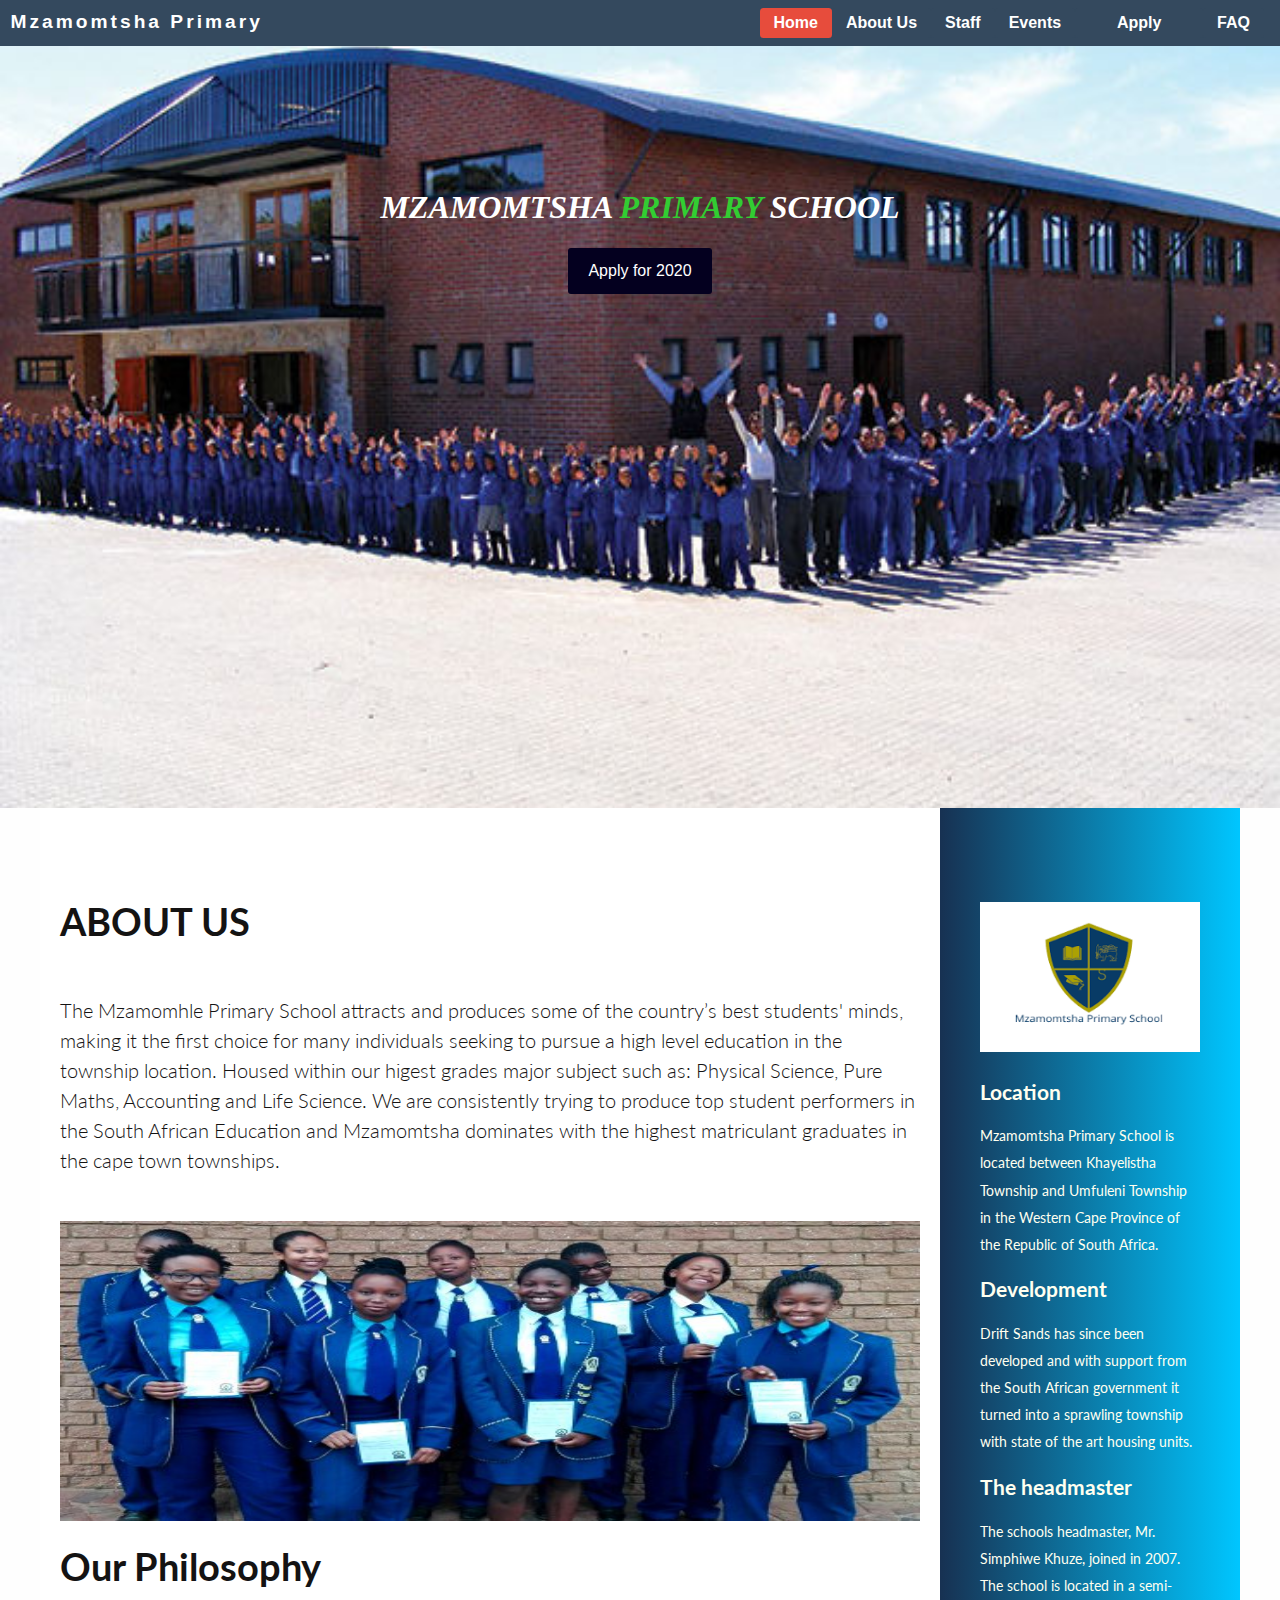
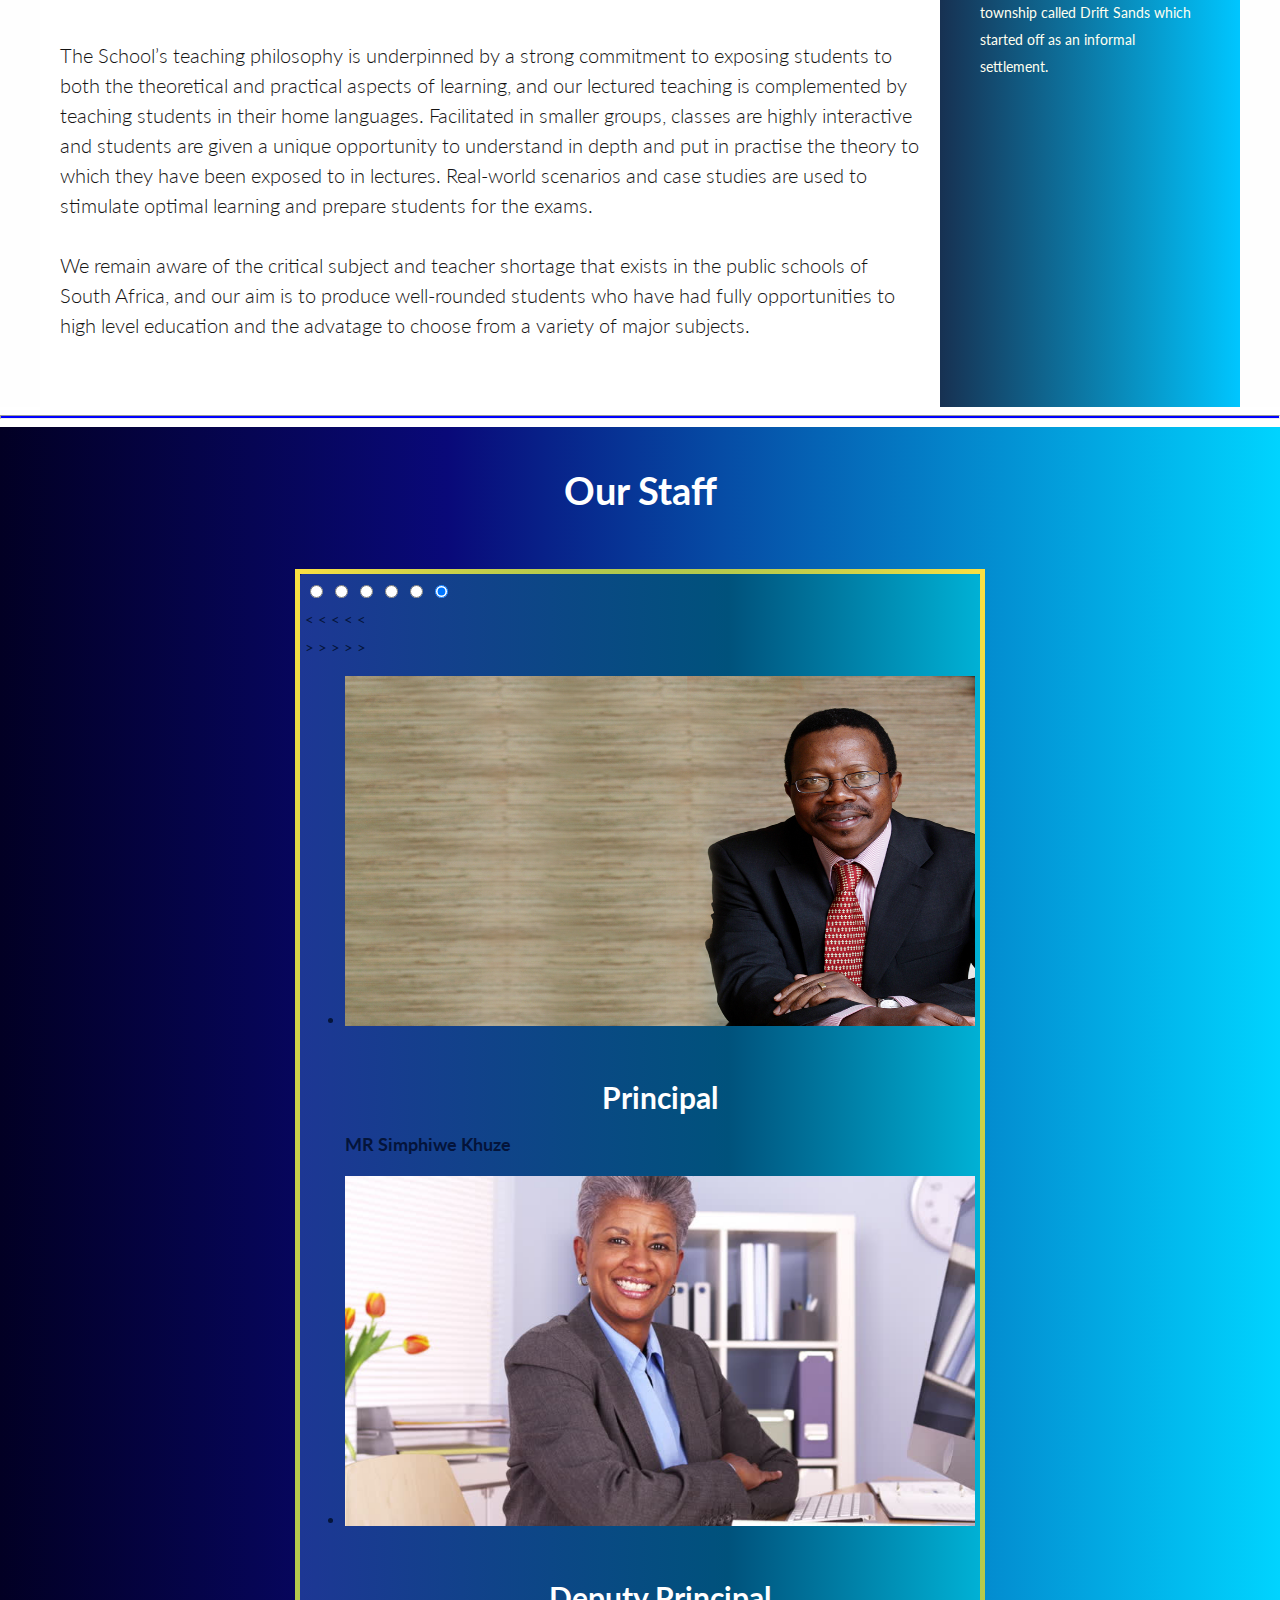
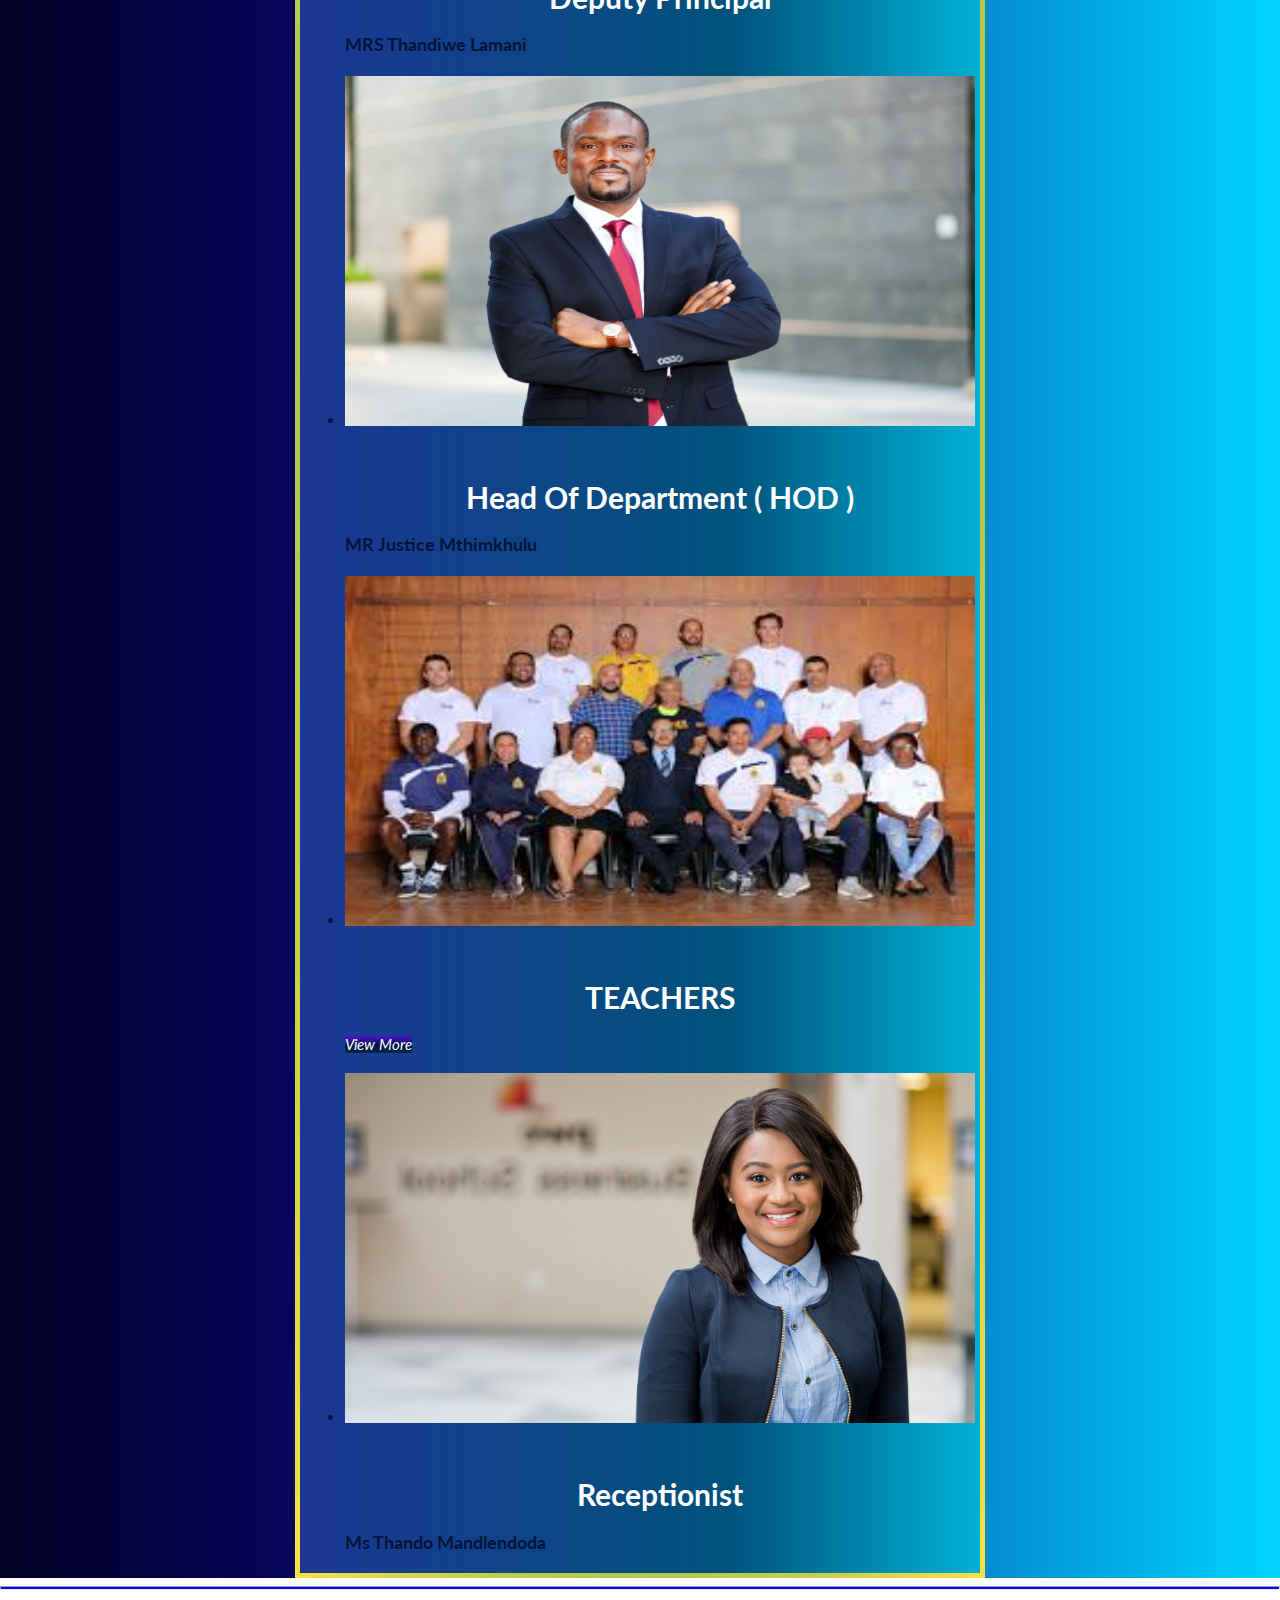
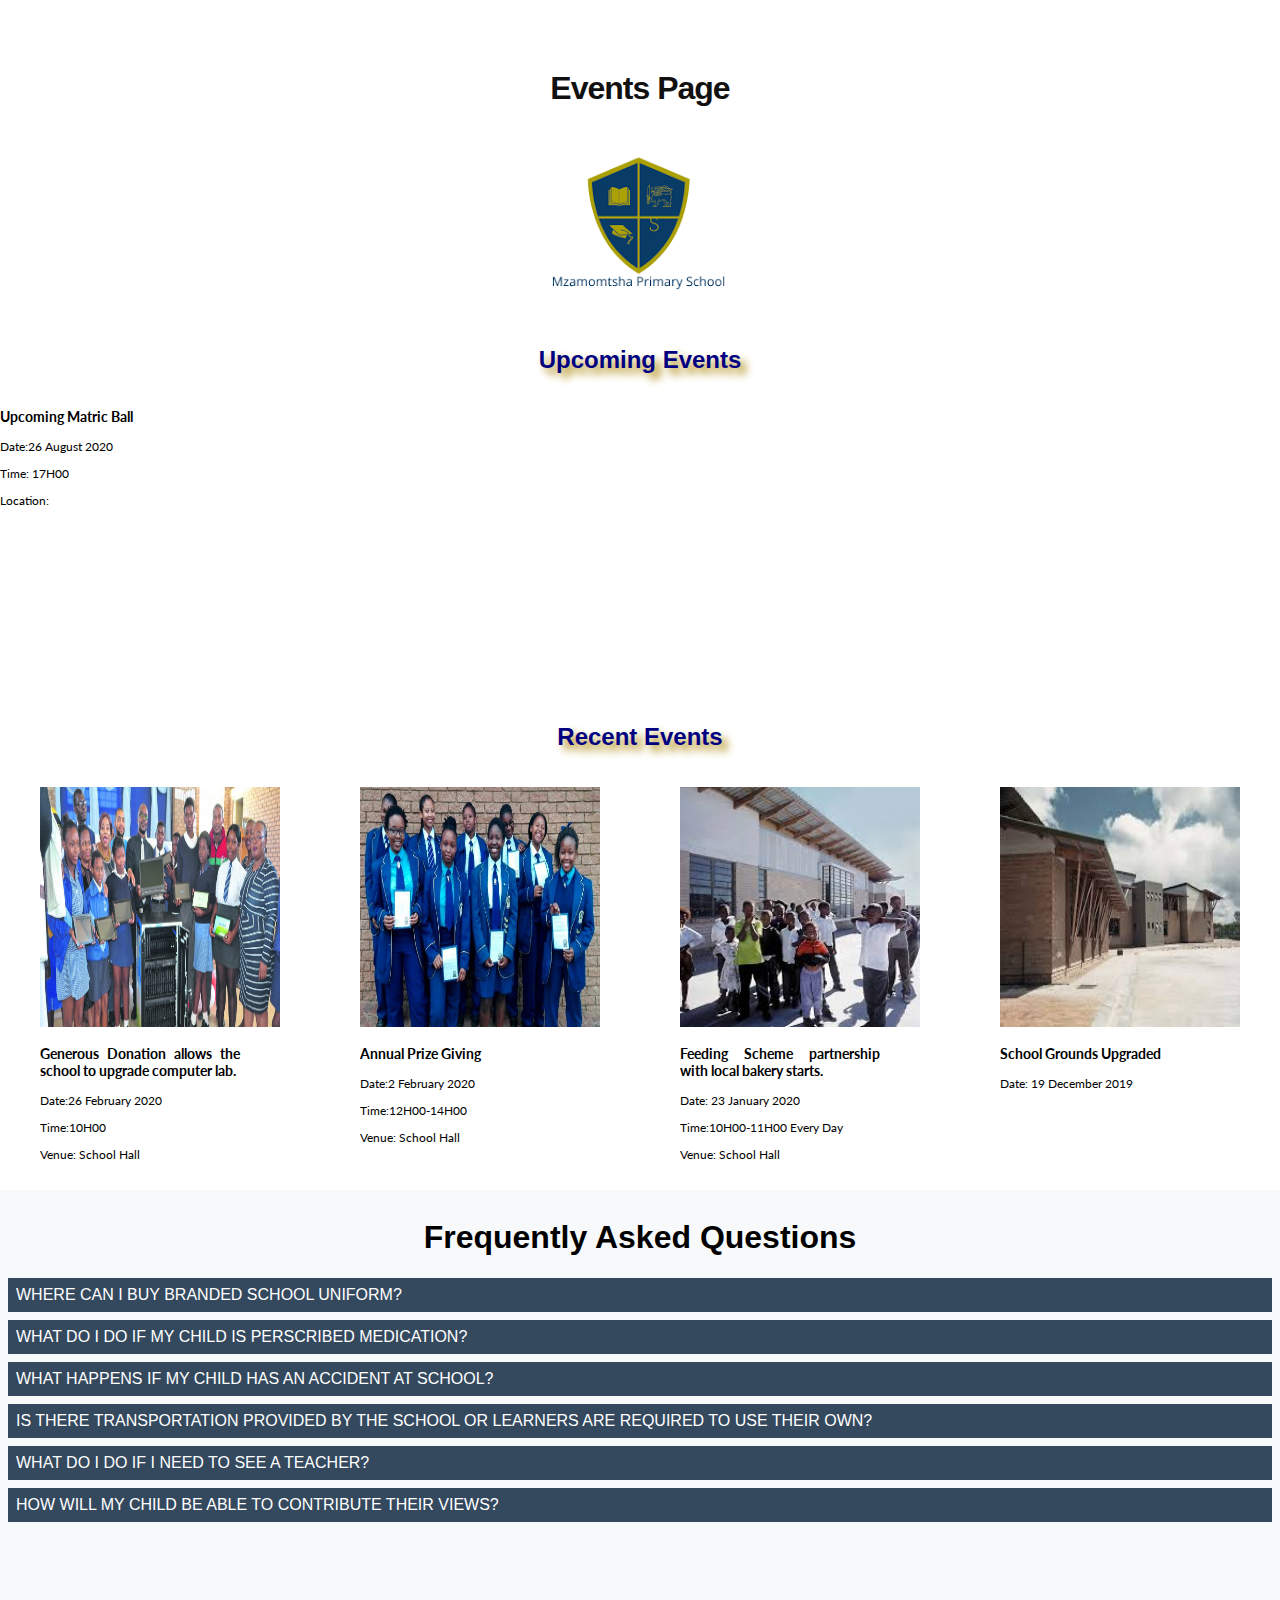
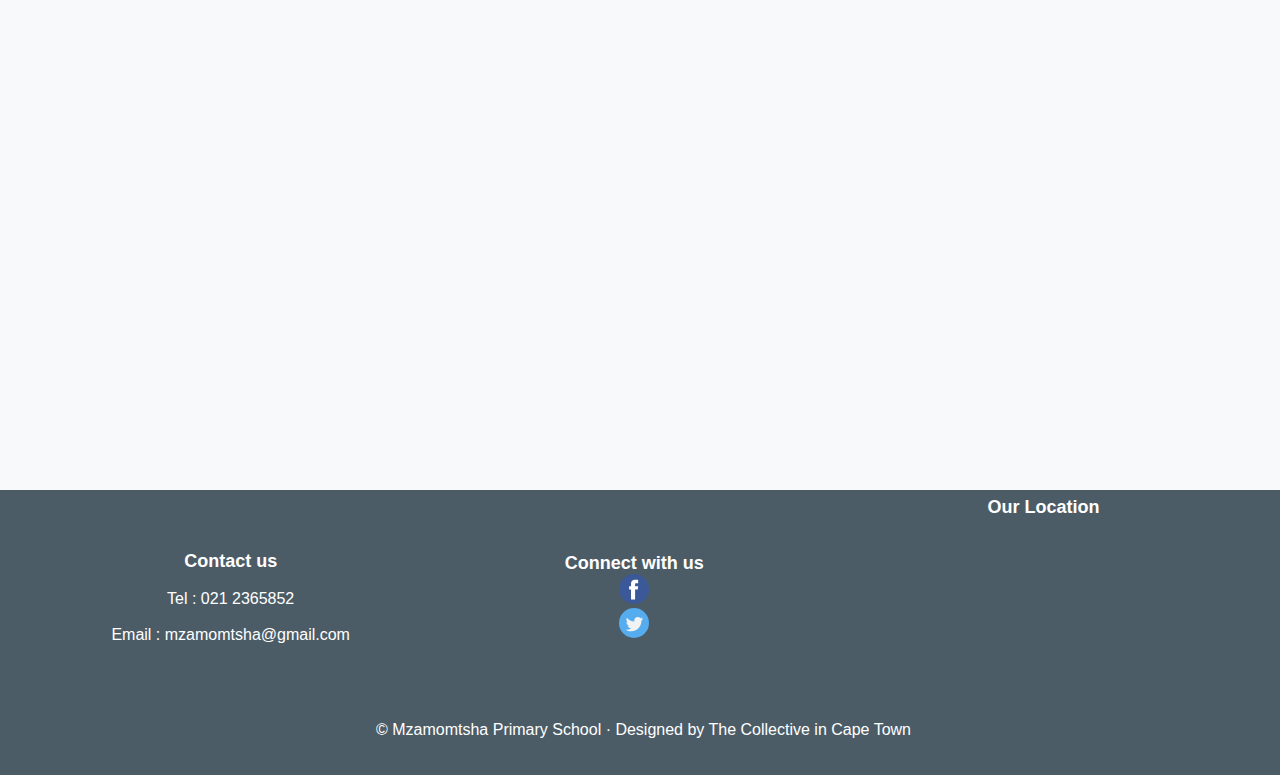
<file: mzamomtsha/index.html>
<!DOCTYPE html>
<html lang="en">
	<head>
		<meta charset="UTF-8">
		<meta name="viewport" content="width=device-width, initial-scale=1.0, shrink-to-fit=no">
		<link rel="stylesheet" href="content/css/style.css"> 
		<title>Mzamomtsha Primary School</title>
<style>
.q-section{
	padding: 8px;	
}
.q-section .question{
	color: #FFF;
	display: flex;
	flex-direction: column;
	padding: 4px;
	margin-bottom: 4px;
	background-color: #34495e;
}

.q-section .question:not(:last-child){
	margin-bottom: 8px;
}

.q-section .question-text {
	margin: 0;
	padding: 4px;  
}

.q-section .answer{
	color: #001f3f;
	background-color: #f1f1f1;
	padding: 6px;
	display: none;
	border-radius: 3.5px;
}

.q-section .answer p{
	margin: 0;
}

.q-section .answer ul{
	margin: 6px 0;
}


</style>
	</head>
	<body>
		<header class="navbar">
			<div class="menu-toggler">
				<div class="bar"></div>
				<div class="bar"></div>
				<div class="bar"></div>
			</div>
			<a href="#" class="header-brand">Mzamomtsha Primary</a>
			
			<div class="flex-menu">
				<a class="flex-menu-item active" href="#main-banner">Home</a>
				<a class="flex-menu-item" href="#history-section">About Us</a>				
				<a class="flex-menu-item" href="#staff-section">Staff</a>				
				<a class="flex-menu-item" href="#gallery-section">Events</a>
				<div class="flex-menu-dropdown">
					<a class="dropdown-menu-link" href="#">Apply</a>
					<div class="dropdown-menu">
						<a class="dropdown-menu-item" href="#">Learners</a>
						<a class="dropdown-menu-item" href="#">Vacancies</a>
					</div>
				</div>
				<a class="flex-menu-item" href="#faq">FAQ</a>
			</div>
		</header>
		
		
		<main role="main">
			<div class="main-banner section-marker" id="main-banner">
				<div class="content">
					<div class="wr">
						<h1><font face="verdana" color="white" ><i>MZAMOMTSHA <font color="limegreen">PRIMARY </font> <font color="white">SCHOOL</font> </i></font></h1>
						<a href="#" class="btn">Apply for 2020</a>
					</div>		
				</div>		
			</div>
			<div class="flexContainer flexColumn fullHeight whiteBackground fbody section-marker" id="history-section">
				<div class="flex-container wrapper">
					<!-- Content -->
					<section class="content">

						<br>
						<br>
						<h1 class="name">ABOUT US</h1>
						
						<h6 class="lead"> The Mzamomhle Primary School attracts and produces some of the country’s best students' minds, making it the first choice for many individuals seeking to pursue a high level education in the township location.
							Housed within our higest grades major subject such as: Physical Science, Pure Maths, Accounting and Life Science. We are consistently trying to produce top student performers in the South African Education and Mzamomtsha dominates with the highest matriculant graduates in the cape town townships.
						</h6>
						</h6>
							<img src="content/images/school.jpg" width="100%" height="300">
							<h1 class="name">Our Philosophy
                
							<h6 class="lead">
								The School’s teaching philosophy is underpinned by a strong commitment to exposing students to both the theoretical and practical aspects of learning, and our lectured teaching is complemented by teaching students in their home languages. Facilitated in smaller groups, classes are highly interactive and students are given a unique opportunity to understand in depth and put in practise the theory to which they have been exposed to in lectures. Real-world scenarios and case studies are used to stimulate optimal learning and prepare students for the exams.
								<br><br>We remain aware of the critical subject and teacher shortage that exists in the public schools of South Africa, and our aim is to produce well-rounded students who have had fully opportunities to high level education and the advatage to choose from a variety of major subjects. 

								</h6>
						
					</section>

					<!-- Sidebar -->
					<aside class="sidebar">
						<br>
						   <br>
						   <section class="c-posts">
							<article class="c-posts__item">
								<img src="content/images/download - Copy.png" width="100%" height="150">
							  <h2>Location</h2>
							  <p>Mzamomtsha Primary School is located between Khayelistha Township and Umfuleni Township in the Western Cape Province of the Republic of South Africa.</p>
							</article>
							<article class="c-posts__item">
							  <h2>Development</h2>
							  <p>Drift Sands has since been developed and with support from the South African government it turned into a sprawling township with state of the art housing units.</p>
							</article>
							<article class="c-posts__item">
								<h2>The headmaster</h2>
								<p>The schools headmaster, Mr. Simphiwe Khuze, joined in 2007. The school is located in a semi-township called Drift Sands which started off as an informal settlement.</p>
							</article>
							 
					</aside>
				</div>
			</div>
			<hr>
			
<div class="gradient">
				
<div class="staff-section flex-container fbody section-marker" id="staff-section"  >
			
<h1 class="name">Our Staff</h1>
				
<div id="container">
  
  <div id="main">
    <div id="frame">
	  <input type="radio" checked="checked" name="slideshow" id="slider01" />
	  <input type="radio" checked="checked" name="slideshow" id="slider02" />
	  <input type="radio" checked="checked" name="slideshow" id="slider03" />
	  <input type="radio" checked="checked" name="slideshow" id="slider04" />
	  <input type="radio" checked="checked" name="slideshow" id="slider05" />
	  <input type="radio" checked="checked" name="slideshow" id="slider06" />
	  
	    <div id="larrow">
		<label for="slider01" class="l1"><</label>
		<label for="slider02" class="l2"><</label>
		<label for="slider03" class="l3"><</label>
		<label for="slider04" class="l4"><</label>
		<label for="slider05" class="l5"><</label>
		</div>
		<div id="rarrow">
		<label for="slider01" class="l6">></label>
		<label for="slider02" class="l7">></label>
		<label for="slider03" class="l8">></label>
		<label for="slider04" class="l9">></label>
		<label for="slider05" class="l10">></label>
		</div>
	  <div id="inner">
	    <ul>
		
		  <li class="animation01">
		    <img src="content/images/pri.jpg" width="630" height="350"/>
			<div class="tooltip">
			<h1> Principal</h1>
			  <h3>MR Simphiwe Khuze</h3>
			</div>
		  </li>
		  
		  <li class="animation02">
		    <img src="content/images/deputy1.jpg" width="630" height="350"/>
			<div class="tooltip">
			  <h1>Deputy Principal</h1>
			  <h3>MRS Thandiwe Lamani</h3>
			</div>
		  </li>
		  
		  <li class="animation03">
		    <img src="content/images/hod.jpg" width="630" height="350"/>
			<div class="tooltip">
			  <h1>Head Of Department ( HOD )</h1>
			  <h3>MR Justice Mthimkhulu</h3>
			</div>
		  </li>
		  
		  <li class="animation04">
		    <img src="content/images/staff.jpg" width="630" height="350"/>
			<div class="tooltip">
			  <h1>TEACHERS</h1>
			  <p><i> <a href="teacher.html" class="next round">View More</a></i></b></p>
			</div>
		  </li>
		  
		  <li class="animation05">
		    <img src="content/images/reception.webp" width="630" height="350"/>
			<div class="tooltip">
			  <h1>Receptionist</h1>
			  <h3> Ms Thando Mandlendoda</h3>
			</div>
		  </li>
		  
		  
		</ul>
	  </div>    
	  
	  <div id="lbutton">
	  <label for="slider01" class="lb1"></label>
	  <label for="slider02" class="lb2"></label>
	  <label for="slider03" class="lb3"></label>
	  <label for="slider04" class="lb4"></label>
	  <label for="slider05" class="lb5"></label>
	  <label for="slider06" class="label6"></label>
	  </div>
	  
    </div>  
  </div>
</div>
</div>
</div>
			<hr>
			
			<div class="event-container" id="event-section">
                <div id="space"></div> 
                
				<h1 class="center-text"> Events Page</h1>
				<div id="logo-id"></div>
                
                <div class="events">
                    <h2 class="shadow-text">Upcoming Events</h2>
                    
                    <div class="upcoming-events">
                    <div></div>
                    <figcaption>
                            <h3>Upcoming Matric Ball</h3>
                            <p>Date:26 August 2020</p>
                            <p>Time: 17H00</p>
                            
                            <p>Location:</p>
                            <iframe src="https://www.google.com/maps/embed?pb=!1m14!1m8!1m3!1d6615.266442356868!2d18.659814526519767!3d-34.0019535901081!3m2!1i1024!2i768!4f13.1!3m3!1m2!1s0x0%3A0x67a6a93df747dbac!2sMzamomtsha%20Primary!5e0!3m2!1sen!2sza!4v1589198583899!5m2!1sen!2sza" width="600" height="450" frameborder="0" style="border:0;" allowfullscreen="" aria-hidden="false" tabindex="0"></iframe>
                    </figcaption>
                        
                        
                    </div>
               
                     <h2 class="shadow-text">Recent Events</h2>

                    <div  class="recent-events">
                        <figure class="event-image">
                            <img src="content/images/school1.jpg">
                            <figcaption>
                                <h3>Generous Donation allows the school to upgrade computer lab.</h3>
                                <p>Date:26 February 2020</p>
                            
                                <p>Time:10H00</p>
                                <p>Venue: School Hall</p>
                            </figcaption>
                        </figure>
                    
                        <figure class="event-image">
				                <img  src="content/images/school.jpg">
                            	<figcaption>
                                	<h3>Annual Prize Giving</h3>
                                	<p>Date:2 February 2020</p>
                                
                                	<p>Time:12H00-14H00</p>
                                	<p>Venue: School Hall</p>
                                </figcaption>
                       </figure>
                    
                        <figure class="event-image">
				                      <img src="content/images/grounds.jpg">  
                            	<figcaption>
                                	<h3>Feeding Scheme partnership with local bakery starts.</h3>
                                	<p>Date: 23 January 2020</p>
                            
                                	<p>Time:10H00-11H00 Every Day</p>
                                	<p>Venue: School Hall</p>
                            	</figcaption>
                        </figure>
                    
                        <figure class="event-image">
				                  <img src="content/images/grounds2.jpg">
                        	<figcaption>
                                	<h3>School Grounds Upgraded</h3>
                                	<p>Date: 19 December 2019</p>
                            
                        
                         	</figcaption>
                        </figure>
                        
                    </div>
                
               </div>
                
	</div>
				
		<div class="q-section section-marker" id="faq">
			<h1>Frequently Asked Questions</h1>
			<div class="question">
				<p class="question-text">WHERE CAN I BUY BRANDED SCHOOL UNIFORM?</p>
				<div class="answer">
					<p>You can buy school uniform from the school. Please visit the school for information on uniform and prices.</p>
				</div>
			</div>
			
			
			<div class="question">
				<p class="question-text">WHAT DO I DO IF MY CHILD IS PERSCRIBED MEDICATION?</p>
				<div class="answer">
					<p>If your child is perscribed medication and needs to have it at school,you must complete a form at the school office.</p>
					<p>All medication held on school premises is kept locked and secure.</p>
				</div>
			</div>
			
			<div class="question">
				<p class="question-text">WHAT HAPPENS IF MY CHILD HAS AN ACCIDENT AT SCHOOL?</p>
				<div class="answer">
					<p>All Teaching Assistants are first aid trained and can offer reassurance and first aid to pupils who are injured.</p>
					<p>If injury is significant we would inform parents and appropriate first aid would be given and of course any serious injuries occurance would resort to immediate medical service  involvement.</p>
				</div>
			</div>
			
				<div class="question">
					<p class="question-text">IS THERE TRANSPORTATION PROVIDED BY THE SCHOOL OR LEARNERS ARE REQUIRED TO USE THEIR OWN?</p>
					<div class="answer">
						<p>Sorry,the school does not provide  transportation as yet but we are working towards buying a bus or taxis for learners in far distances.</p>
					</div>
				</div>
			
				<div class="question">
					<p class="question-text">WHAT DO I DO IF I NEED TO SEE A TEACHER?</p>
					<div class="answer">
						<p>Staff can be contacted via phone calls,e-mails or smses. Credentials will be provided according to your child's classes.</p>
						<p>An appointment can be made via  the school office.</p>
					</div>
				</div>
			
				<div class="question">
					<p class="question-text">HOW WILL MY CHILD BE ABLE TO CONTRIBUTE THEIR VIEWS?</p>
					<div class="answer">
						<p>We have a number of ways that children's views can be heard and listened to, including:</p>
						<ul>
							<li>School Counsil</li>
							<li>Pupil Voice Interview</li>
							<li>Class Counsil Meeting etc.</li>
						</ul>
						<p>Conform to the school for more information.</p>
					</div>
				</div>
			</section>
		</main>
		<footer class="footer">
			<div class="footer-item">
				<h3 class="footer-item-heading">Contact us</h3>
				<br> Tel : 021 2365852  </br>
				<br>Email : mzamomtsha@gmail.com</br>			
			</div>
			<div class="footer-item">
				<h3 class="footer-item-heading">Connect with us</h3>

				<a class="footer-link" href="https://www.facebook.com/pages/Mzamomtsha-Primary-School/172620986728780">
					<img border="0" src="content/images/145802.svg " width="30" height="30">
				</a>
		
				<a class="footer-link" href="https://twitter.com/Twitter">
					<img border="0" src="content/images/145812.svg " width="30" height="30">
				</a>
						
			</div>
			<div class="footer-item">
				<h3 class="footer-item-heading">Our Location</h3>
				<iframe src="https://www.google.com/maps/embed?pb=!1m18!1m12!1m3!1d3307.57901566261!2d18.6490213153675!3d-34.00334553348609!2m3!1f0!2f0!3f0!3m2!1i1024!2i768!4f13.1!3m3!1m2!1s0x1dcc4f10cee25b65%3A0x67a6a93df747dbac!2sMzamomtsha%20Primary!5e0!3m2!1sen!2sza!4v1589250242365!5m2!1sen!2sza" 
				width="250" height="150" frameborder="0" style="border:0;" allowfullscreen="" aria-hidden="false" tabindex="0"></iframe>
						
			</div>
			<div class="footer-item">
				<p>&copy; Mzamomtsha Primary School &middot; Designed by The Collective in Cape Town</p>
			</div>
		</footer>
		<script type="text/javascript" src="content/js/main.js"></script>

<script>
var coll = document.getElementsByClassName("question-text");
var i;

for (i = 0; i < coll.length; i++) {
  coll[i].addEventListener("click", function() {
    //this.classList.toggle("active");
    var answer = this.nextElementSibling;
    if (answer.style.display === "block") {
      answer.style.display = "none";
    } else {
      answer.style.display = "block";
    }
  });
}
</script>
	</body>
</html>
</file>
<file: mzamomtsha/content/css/style.css>
@import url('https://fonts.googleapis.com/css?family=Lato:300,400,700');
html{ font-size: 16px; }
*,:after,:before{
    -webkit-box-sizing: border-box;
    -moz-box-sizing: border-box;
    box-sizing: border-box;
}

body{
	font-family: sans-serif;
	margin: 0;
}

a{
	text-decoration: none;
	color: #FFF;
}

a:hover{
	text-decoration: underline;
}

header.navbar{
	position: fixed;
	top: 0;
	left: 0;
	width: 100%;
	display: flex;
	flex-direction: column;
	align-items: center;
	padding: 8px 0;
	background-color: #34495e;
	z-index: 99;
}

header.navbar > *:not(:last-child){
	margin-bottom: 8px;
}

main{
	margin-top: 90px;
}

.menu-toggler{
	display: flex;
	flex-direction: column;
	justify-content: space-around;
	width: 32px;
	height: 32px;
	cursor: pointer;
}

.menu-toggler > .bar{
	width: 100%;
	height: 5px;
	background-color: #001f3f;
}
.menu-toggler-close > .bar{
	display: none;
}

.menu-toggler-close:before,
.menu-toggler-close:after{
	content: "";
	position: absolute;
	width: 32px;
	height: 5px;
	background-color: #001f3f;	
}

.menu-toggler-close:before{
	transform: rotate(45deg);
}
.menu-toggler-close:after{
	transform: rotate(-45deg);	
}

.header-brand{
	font-weight: 700;
	font-size: 1.2rem;
	letter-spacing: 3px;
	padding: 2.5px;
	display: inline-block;	
}

.flex-menu{
	padding: 0 8px;
	position: relative;
	display: none;
	flex-direction: column;
	align-items: center;
	background-color: #34495e;
	width: 100%;
}

.flex-menu.shown{
	display: flex;
}

.flex-menu.hidden{
	display: none;
}

.flex-menu > *:not(:last-child){
	margin-bottom: 4px;
}

.flex-menu-item{
	width: 100%;
	text-align: center;
	padding: 6px 14px;
	font-weight: 700;
	text-wrap: wrap;
	word-break: break-word;
	background-color: #34495e;
	border-radius: 3.5px;
}

.flex-menu-dropdown{
	width: 100%;
	border-radius: 3.5px;
	background-color: #34495e;
}

.dropdown-menu-link{
	width: 100%;
	text-align: center;
	text-wrap: wrap;
	word-break: break-word;
	padding: 6px 14px;
	display: block;
	font-weight: 700;
	border-radius: 3.5px;
	background-color: #34495e;
	
}

.dropdown-menu{
	width: 100%;
	display: none;
	padding: 4px;
	flex-direction: column;
	background-color: #001f3f;
	border-radius: 0 0 3.5px 3.5px;
	z-index: 100;
}

.dropdown-menu-item{
	width: 100%;
	text-align: center;
	text-wrap: wrap;
	word-break: break-word;
	padding: 6px 14px;
	border-radius: 3.5px;
}

.flex-menu-item.active{
	background-color: #e74c3c;
}

.dropdown-menu-link.active{
	background-color: #e74c3c;
}

.dropdown-menu-item.active{
	background-color: #e74c3c;
}

.dropdown-menu-link-active{
	background-color: #001f3f;
}

.dropdown-menu-item-active .dropdown-menu-link{
	background-color: #001f3f;
}
/*Vuiswa*/

.main-banner{
	z-index: 2;
	position: relative;
	width: 100%;
	height: 100%;
	background-image: url(../images/hall-600x380.jpg);
	background-repeat: no-repeat;
	background-size: 100% auto;
	background-position: center center;
	background-color: black;
	overflow: hidden;
    
	
	
	
}

.main-banner:after{
	content: "";
	display: block;
	padding-bottom: 60%;
}

.main-banner .content{
	position: absolute;
	width: 100%;
	height: 100%;
}

.main-banner .content > .wr{
	position: relative;
	width: 100%;
	height: 100%;
	display: flex;
	flex-direction: column;
	align-items: center;
	text-align: center;
}

.main-banner .btn {
	background:#04001f ;
	border: 0;
	border-radius: 3px;
	color: #ffffff;
	font-size: inherit;
	font-weight: 500;
	padding: 14px 20px;
	position: relative;
	transition: transform 0.1s ease-in;
}

.main-banner .btn:hover {
	transform: translateY(-5px);
}

@media only screen and (min-width: 768px){
	header.navbar{
		position: fixed;
		z-index: 99;
		flex-direction: row;
		align-items: start;
		justify-content: space-between;
		padding: 8px;
	}
	
	header.navbar > *:not(:last-child){
		margin-bottom: 0;
	}
	
	main{
		margin-top: 40px;
	}
	
	.menu-toggler{
		display: none;
	}
	
	.flex-menu{
		display: flex !important;
		flex-direction: row;
		width: auto;
	}
	
	.flex-menu a:hover{
		background-color: #e74c3c;
	}
	
	.flex-menu > *:not(:last-child){
		margin-bottom: 0;
	}
	
	.flex-menu-item{
		width: auto;
	}
	
	.flex-menu-dropdown{
		width: 128px;
		border-radius: 3.5px 3.5px 0 0;
	}
	.dropdown-menu-link{
		width: 100%;
	}
	.dropdown-menu{
		width: 128px;
		position: absolute;
	}
	.dropdown-menu-item{
		width: 100%;
		display: inline-block;
	}
	
	.main-banner .content > .wr{
		padding-top: 128px;
		align-items: center;
	}	
	
}

/* Zama */
.wrapper{
	margin:auto;
	max-width:75rem;
}
aside,
section{
	display:block;
	margin:0;
	padding:1.25rem;
	border:0px solid #000;
	color:rgb(20, 19, 19);
}

main{ background:white }

@media screen and (min-width:640px){
	.flex-container{display:flex}
}
.flexContainer .content{
	flex:1;
	background:white;
}
.sidebar{
	flex:0 1 300px;
	background:-webkit-linear-gradient(left, #173152, #00c6ff);
}
.footer,.sidebar{border:0px solid #000}
.footer{background:white}



.fbody {
	margin: 0;
	line-height: 1.428em;
	font-family: lato, ubuntu,-apple-system,BlinkMacSystemFont,Segoe UI,Roboto,Oxygen,Ubuntu,Cantarell,Open Sans,Helvetica Neue,sans-serif;
	text-rendering : optimizeLegibility;
	-webkit-font-smoothing : antialiased;
	font-size: 19px;
	background-color: #FEFEFE;
	color: #04143A;

}



/* *********************************
 *    Generic FlexBox Styling      *
 **********************************/
.flexContainer {
    display: flex;
}
.flexItem {
    flex: 1;
}
.flexStart {
    justify-content: flex-start;
}
.flexCenter {
    justify-content: center;
}
.flexEnd {
    justify-content: flex-end;
}
.flexWrap {
    flex-wrap: wrap;
}
.itemCenter {
    align-items: center;
}
.flexColumn {
    flex-direction: column;
}
.flexSpaceBetween {
    justify-content: space-between;
}
.flexSpaceAround {
    justify-content: space-around;
}


/* *********************************
 *    Navigation                   *
 **********************************/
.nav {
    list-style: none;
  background-color: #009bff;
  background: -webkit-linear-gradient(left, #00c6ff,#173152);
  position: fixed;
  top: -20;
  width: 90%;
  font-family: -apple-system, BlinkMacSystemFont, 'Segoe UI', Roboto, Oxygen, Ubuntu, Cantarell, 'Open Sans', 'Helvetica Neue', sans-serif;
}
.nav a {
    
    float: left;
    font-size: 16px;
    color: white;
    text-align: center;
    padding: 14px 16px;
    text-decoration: none;
}

/* *********************************
 *    Responsive Website           *
 **********************************/
 .main{
    order: 2;
    padding: 20px;
    border-left: 1px solid #777777;
    border-right: 1px solid #777777;
}
.email {
    display: block;
    font-size: 24px;
    font-weight: 300;
    color: #81899C;
    margin-top: 10px;
}
.sidebarLeft{
    order: 1;
}
.sidebarRight{
    order: 3;
}
strong {
    font-weight: 600;
}
.lead {
    margin-top: 15px;
    font-size: 20px;
    line-height: 28px;
}
.lead {
    font-size: 20px;
    font-weight: 300;
    margin-top: 60px;
    line-height: 30px;
}
footer{
    
    color:#ffffff;
    background: -webkit-linear-gradient(left, #00c6ff, #071c36);
    text-align: center;
     height:50;
     font-family: -apple-system, BlinkMacSystemFont, 'Segoe UI', Roboto, Oxygen, Ubuntu, Cantarell, 'Open Sans', 'Helvetica Neue', sans-serif;

  }
 article{
     color: ivory;
     font-size: 14px;
 }
 

 /*Vuiswa*/
 .school-name{
	 
	 text-align: center;
	 padding: 70px 0;
     position: relative;
     top:250px;
 }
 
.staff-section{
	background: linear-gradient(90deg, rgba(2,0,36,1) 0%, rgba(9,9,121,1) 35%, rgba(0,212,255,1) 100%);

}

hr 
{ width:100%; 
height:4px;
 background: blue; }
 
.hover:hover {
transform: scale(1.5);
}
.staff-section p{
  color:white;
  margin-left: 0px;
}
.staff-section h1{
  margin-top: 50px;
  display: block;
  width: 100%;
  text-align: center;
  color: white;
}



.flex-container {
  display: flex;
  flex-wrap: wrap;
  height: auto;
  width: 100%;
  row-gap: 10px;
  justify-content:center;
}

.staff-section.flex-container > div {
  background: rgb(13,0,36);
  border: 5px solid;
  border-image: radial-gradient(rgb(0,143,104), rgb(250,224,66)) 1;
  border-radius:20px;
  background: linear-gradient(90deg, rgba(13,0,36,1) 0%, rgba(134,9,158,1) 0%, rgba(29,55,148,1) 0%, rgba(0,82,124,1) 63%, rgba(0,177,213,1) 100%);
  height: auto;
  flex-wrap: wrap;
  align-content: center;
  width: auto;
  margin-left: 40px;
  margin-right: 40px;
  margin-top: 30px;
  font-size: 15px;
  padding-left: 5px;
  padding-top: 5px;
  padding-right: 5px;
  border-radius:20px;
}

.next {
  background: linear-gradient(0deg, rgba(0,43,66,1) 0%, rgba(0,14,74,1) 40%, rgba(63,27,181,1) 90%);
  color: white;
}

.round {
  border-radius: 5%;
}

.teachers_section {
	
background:linear-gradient(90deg, rgba(13,0,36,1) 0%, rgba(134,9,158,1) 0%, rgba(29,55,148,1) 0%, rgba(0,82,124,1) 63%, rgba(0,177,213,1) 100%);
}

.teachers_section p{
  color:white;
  margin-left: 0px;
}
.teachers_section h1{
  margin-top: 50px;
  display: block;
  width: 100%;
  text-align: center;
  color: white;

}



.teachers_section.flex-container > div {
  background: rgb(13,0,36);
  border: 5px solid;
  border-image: radial-gradient(rgb(0,143,104), rgb(250,224,66)) 1;
  border-radius:20px;
  background: linear-gradient(90deg, rgba(13,0,36,1) 0%, rgba(134,9,158,1) 0%, rgba(29,55,148,1) 0%, rgba(0,82,124,1) 63%, rgba(0,177,213,1) 100%);
  height: auto;
  flex-wrap: wrap;
  align-content: center;
  width: auto;
  margin-left: 40px;
  margin-right: 40px;
  margin-top: 30px;
  font-size: 15px;
  padding-left: 5px;
  padding-top: 5px;
  padding-right: 5px;
  border-radius:20px;
}


/*Event Page Style Start*/


.event-container{
    position: relative;
    flex-direction: column;
}

.upcoming-events{
    display:flex;
    flex-direction: row;
    flex-wrap: wrap;
}

.recent-events { 
    display: flex;
    flex-direction:row;
    flex-wrap: wrap;
    align-items: flex-start;

}

.center-text{
    text-align: center;
}



iframe{
    height:180px ;
    width: 250px;
}

.shadow-text{
    text-shadow: 6px 6px 8px #aa8200;
    color:navy;
    text-align: center;
}

    
.event-container img{
	width:240px;
	height:240px;
}
    
.event-container h1{
	color: #111; font-family: 'Helvetica Neue', sans-serif; font-weight: bold; letter-spacing: -1px; text-align: center;
}
    
 #logo-id{
	height:198px;
	width:fill;
	background-image: url([data-uri]);
	background-repeat:no-repeat;
	background-position: center;
}

.event-image{
     transition: all .2s ease-in-out; }


.event-image:hover{
    transform: scale(1.050);}
    
figcaption{
    text-align:justify;
    font-size:12px ;
    width: 200px;
    font-family: lato, ubuntu,-apple-system,BlinkMacSystemFont,Segoe UI,Roboto,Oxygen,Ubuntu,Cantarell,Open Sans,Helvetica Neue,sans-serif;
    
    }

#space{
    height:50px;
}



 /*Event Page Style End*/   


.q-section{
	display: flex;
	flex-direction: column;
	align-items: center;
	padding: 8px;
	background-color: #f8f9fa;
	min-height: 100vh;
}

.q-section .question{
	color: #FFF;
	display: flex;
	flex-direction: column;
	width: 100%;
	padding: 4px;
	margin-bottom: 4px;
	background-color: #34495e;
}

.q-section .question:not(:last-child){
	margin-bottom: 8px;
}

.q-section .question-text {
	margin: 0;
	padding: 4px;  
	cursor: pointer;
}

.q-section .answer{
	color: #001f3f;
	background-color: #f1f1f1;
	padding: 6px;
	display: none;
	border-radius: 3.5px;
}

.q-section .answer p{
	margin: 0;
}

.q-section .answer ul{
	margin: 6px 0;
}

.q-section answer li{}

/* 
 * Footer
 */

.footer{
	position: relative;
	width: 100%;
	display: flex;
	flex-direction: column;
	align-items: center;
	background-color: #001f3f;
	padding: 4px;
	text-align: center;
	padding-bottom: 16px;
}

.footer .footer-item{
	display: flex;
	flex-direction: column;
	margin-top: 3.5px;
}

.footer .footer-item-heading{
	margin: 0;
	font-size: 18px;
	font-weight: 700;
}


.footer .footer-link{
	color: #ccc;
}

.footer .footer-link:hover{
	color: #fff !important;
}

.footer .footer-item p{
	text-align: center;
}

@media screen and (min-width:640px){
	/* 
	 * Footer for tablets and desktops
	 */

	.footer{
		position: relative;
		width: 100%;
		display: flex;
		flex-direction: row;
		flex-wrap: wrap;
		justify-content: space-around;
		align-items: center;
		background-color: rgba(0, 23, 39, 0.7);
		padding: 4px;
		text-align: center;
		padding-bottom: 16px;
	}

	.footer .footer-item{
		display: flex;
		flex-direction: column;
		margin-top: 3.5px;
		margin: 3.5px 
	}

	.footer .footer-item-heading{
		margin: 0;
		font-size: 18px;
		font-weight: 700;
	}


	.footer .footer-link{
		color: #ccc;
	}

	.footer .footer-link:hover{
		color: #fff !important;
	}

	.footer .footer-item p{
		text-align: center;
	}
	
	.footer .footer-item:last-child{
		flex: 0 0 100%;
	}
}
</file>
